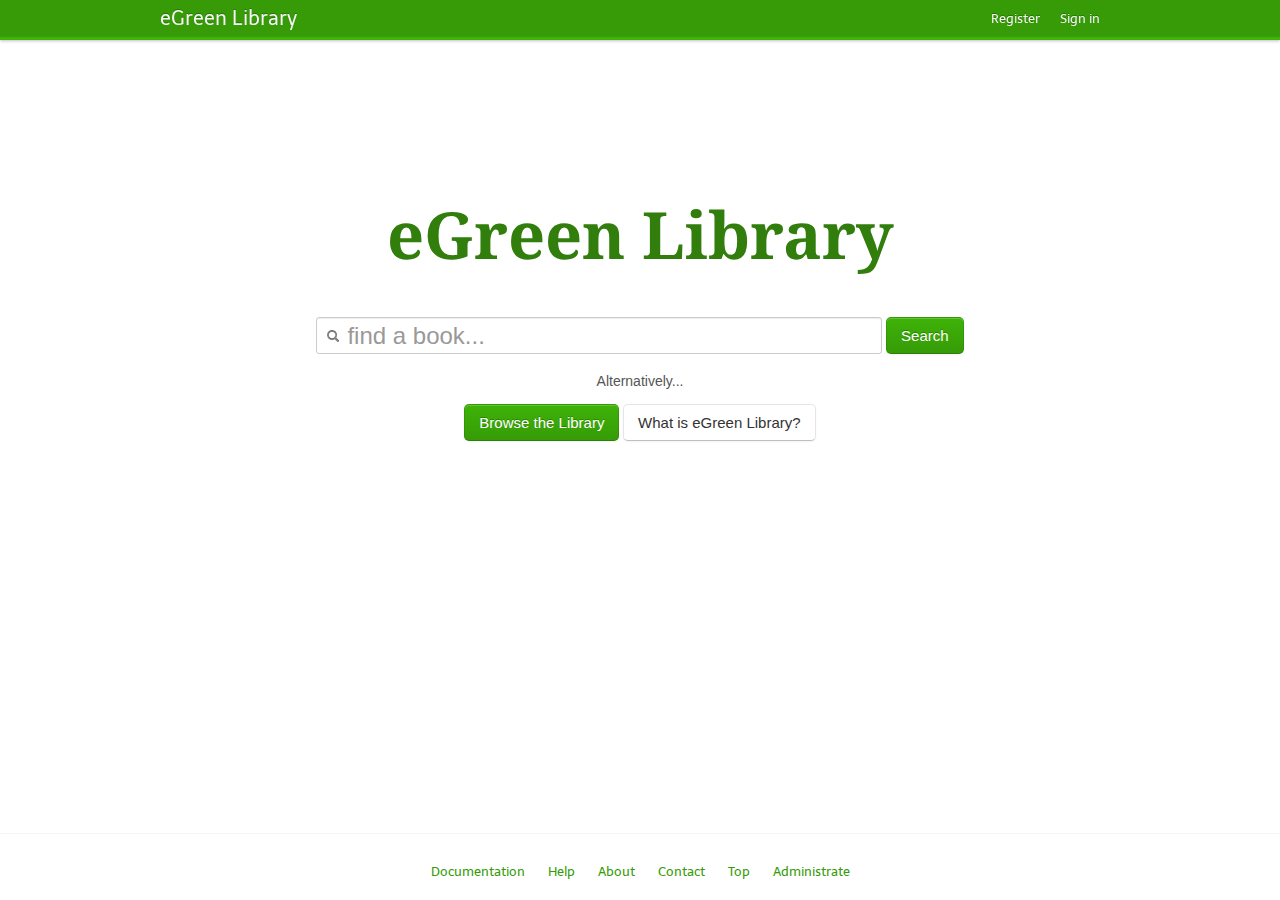
<file: index.html>
<!DOCTYPE html>
<html lang="en">
<head>
	<link href='http://fonts.googleapis.com/css?family=Droid+Serif' rel='stylesheet' type='text/css'>
	<meta charset="utf8">
	<title>eGreen Library - Home</title>
	<link rel="stylesheet" type="text/css" href="css/bootstrap.css">
	<link rel="stylesheet" type="text/css" href="css/style.css"></head>
<body>
	<div class="navbar navbar-fixed-top">
		<a href="#top"></a>
		<div class="navbar-inner">
			<div class="container">

				<ul class="nav">
					<li>
						<a class="brand" href="index.html">eGreen Library</a>
					</li>
				</ul>

				<ul class="nav pull-right">
					<li>
						<a href="register.html">Register</a>
					</li>
					<li>
						<a href="#">Sign in</a>
					</li>
				</ul>

			</div>
		</div>
	</div>

	<div class="container">

		<div class="row">
			<div id="search-title" class="span12">
				<h1 class="jumbotron">eGreen Library</h1>
			</div>
		</div>
		<div class="row">
			<div id="search-form" class="span12">
				<form action="search.html" class="form-horizontal">
					<fieldset>
						<div class="control-group">
							<input id="search-txt" type="search" class="input search-index span7" placeholder="find a book...">
							<a href="search.html" class="btn btn-large btn-primary">Search</a>
						</div>
						<p>Alternatively...</p>
						<div class="control-group">
							<a href="library.html" class="btn btn-large btn-primary">Browse the Library</a>
							<a href="#" class="btn btn-large" data-toggle="collapse" data-target="#info">What is eGreen Library?</a>

						</div>
					</fieldset>
				</form>
			</div>
		</div>
		<div class="row">
			<div id="info" class="span12 collapse">
				<p>eGreen library is a digital library that allows you to borrow eBooks for your favourite eReader. We offer multiple plans which will let you hire as many books as you need to keep yourself entertained. For more infomation about eGreen Library, please refer to <a href="#">our information page.</a> For information about eBooks and devices or programs which you can use to read them, please refer to our <a href="#">help page.</a></p>
			</div>
		</div>
		<footer class="navbar navbar-fixed-bottom pull-right">
			<hr class="footer-line">
			<ul class="unstyled footer-list">
				<li>
					<a href="documentation.html">Documentation</a>
				</li>
				<li>
					<a href="#">Help</a>
				</li>
				<li>
					<a href="#">About</a>
				</li>
				<li>
					<a href="mailto:ahug048@aucklanduni.ac.nz">Contact</a>
				</li>
				<li>
					<a href="#top">Top</a>
				</li>
				<li>
					<a href="#">Administrate</a>
				</li>
			</ul>
		</footer>
	</div>

	<!-- Javascript loading -->
	<script src="js/jquery.js"></script>
	<script src="js/bootstrap.js"></script>
	<script src="js/script.js"></script>

</body>
</html>
</file>
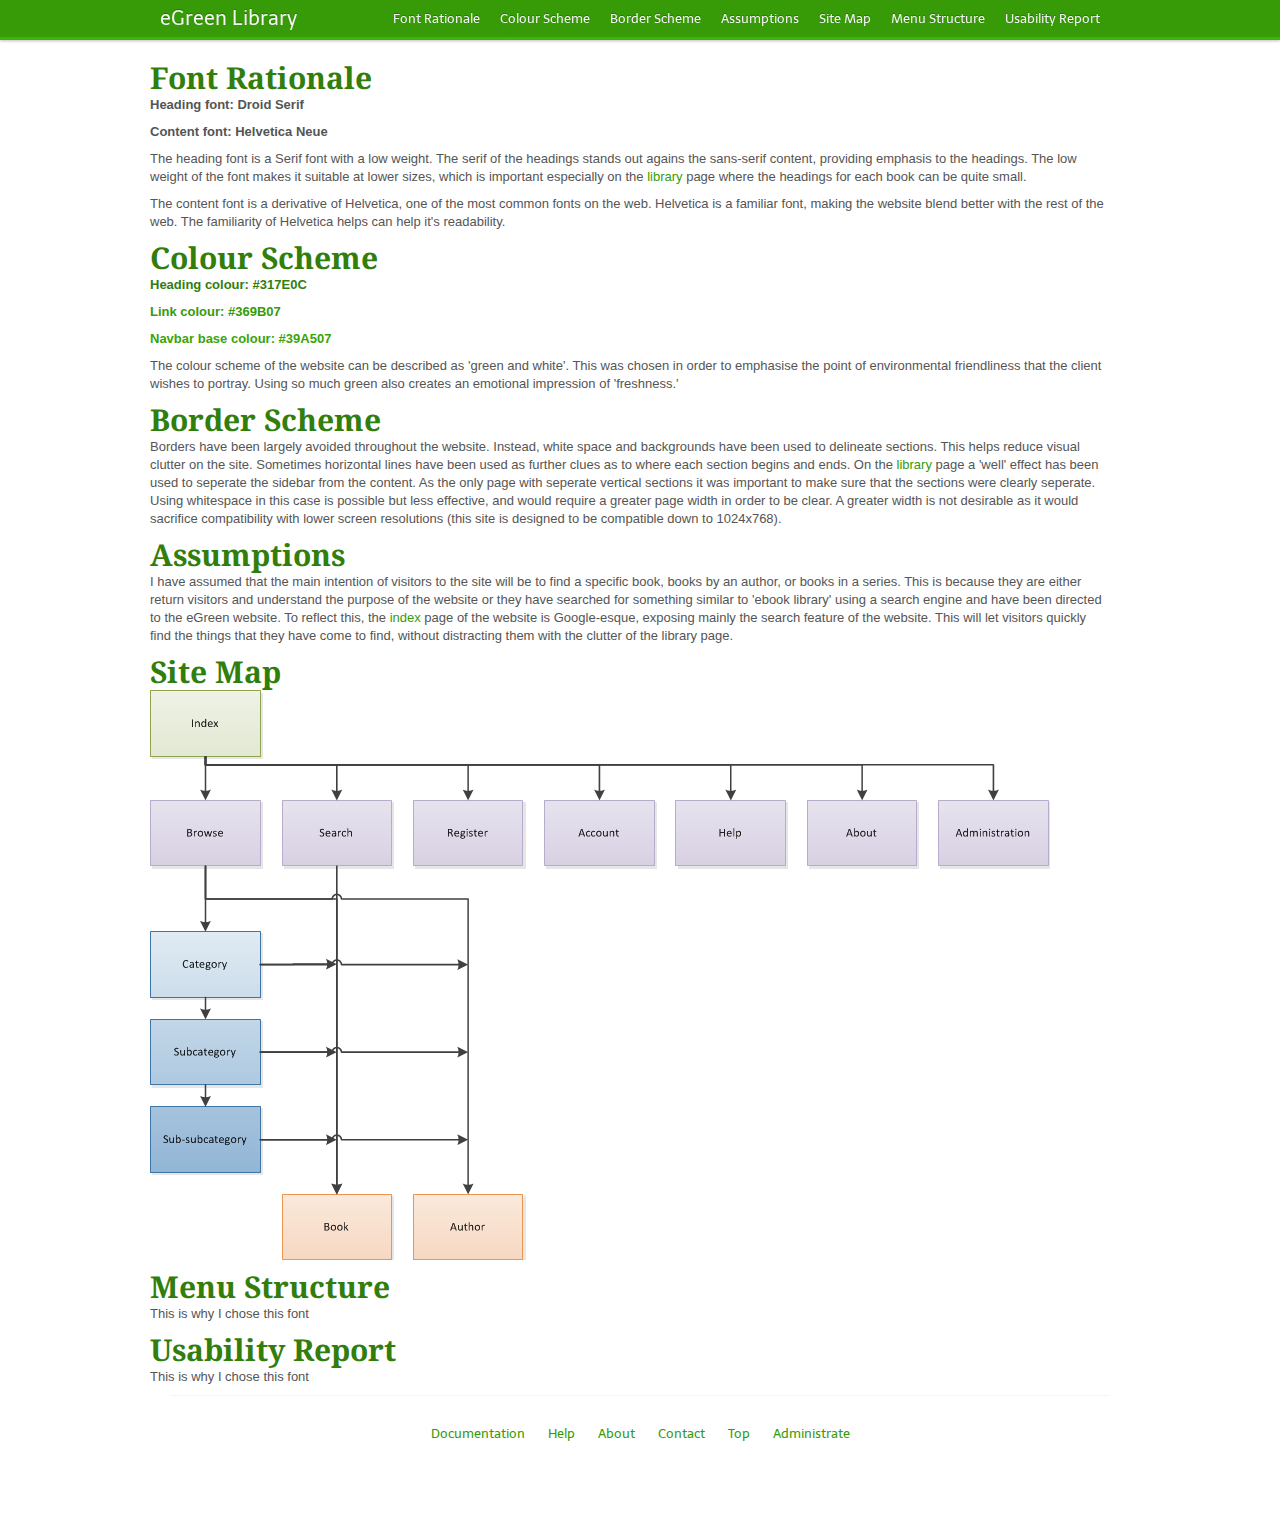
<file: documentation.html>
<!DOCTYPE html>
<html lang="en">
<head>
	<link href='http://fonts.googleapis.com/css?family=Droid+Serif' rel='stylesheet' type='text/css'>
	<meta charset="utf8">
	<title>eGreen Library - Home</title>
	<link rel="stylesheet" type="text/css" href="css/bootstrap.css">
	<link rel="stylesheet" type="text/css" href="css/style.css"></head>
<body>

	<div class="navbar navbar-fixed-top">
		<a href="#top"></a>
		<div class="navbar-inner">
			<div class="container">

				<ul class="nav">
					<li>
						<a class="brand" href="index.html">eGreen Library</a>
					</li>
				</ul>

				<ul class="nav pull-right">
					<li>
						<a href="#font-rationale">Font Rationale</a>
					</li>
					<li>
						<a href="#colour-scheme">Colour Scheme</a>
					</li>
					<li>
						<a href="#border-scheme">Border Scheme</a>
					</li>
					<li>
						<a href="#assumptions">Assumptions</a>
					</li>

					<li>
						<a href="#sitemap">Site Map</a>
					</li>
					<li>
						<a href="#menu-structure">Menu Structure</a>
					</li>
					<li>
						<a href="#usability-report">Usability Report</a>
					</li>

				</ul>

			</div>
		</div>
	</div>

	<div class="container">

		<div id="font-rationale" class="row">
			<div id="span12">
				<h1>Font Rationale</h1>
				<p><strong>Heading font: Droid Serif</strong></p>
				<p><strong>Content font: Helvetica Neue</strong></p>
				<p>
					The heading font is a Serif font with a low weight. The serif of the headings stands out agains the sans-serif content, providing emphasis to the headings. The low weight of the font makes it suitable at lower sizes, which is important especially on the <a href="library.html">library</a> page where the headings for each book can be quite small.
				</p>
				<p>
					The content font is a derivative of Helvetica, one of the most common fonts on the web. Helvetica is a familiar font, making the website blend better with the rest of the web. The familiarity of Helvetica helps can help it's readability.
				</p>
			</div>
		</div>
		<div id="colour-scheme" class="row">
			<div id="span12">
				<h1>Colour Scheme</h1>
				<p style="color:#317E0C"><strong>Heading colour: #317E0C</strong></p>
				<p style="color:#369B07"><strong>Link colour: #369B07</strong></p>
				<p style="color:#39A507"><strong>Navbar base colour: #39A507</strong></p>
				<p>The colour scheme of the website can be described as 'green and white'. This was chosen in order to emphasise the point of environmental friendliness that the client wishes to portray. Using so much green also creates an emotional impression of 'freshness.'</p>
			</div>
		</div>
		<div id="border-scheme" class="row">
			<div id="span12">
				<h1>Border Scheme</h1>
				<p>Borders have been largely avoided throughout the website. Instead, white space and backgrounds have been used to delineate sections. This helps reduce visual clutter on the site. Sometimes horizontal lines have been used as further clues as to where each section begins and ends.

				On the <a href="library.html">library</a> page a 'well' effect has been used to seperate the sidebar from the content. As the only page with seperate vertical sections it was important to make sure that the sections were clearly seperate. Using whitespace in this case is possible but less effective, and would require a greater page width in order to be clear. A greater width is not desirable as it would sacrifice compatibility with lower screen resolutions (this site is designed to be compatible down to 1024x768).</p>
			</div>
		</div>
		<div id="assumptions" class="row">
			<div id="span12">
				<h1>Assumptions</h1>
				<p>I have assumed that the main intention of visitors to the site will be to find a specific book, books by an author, or books in a series. This is because they are either return visitors and understand the purpose of the website or they have searched for something similar to 'ebook library' using a search engine and have been directed to the eGreen website. To reflect this, the <a href="index.html">index</a> page of the website is Google-esque, exposing mainly the search feature of the website. This will let visitors quickly find the things that they have come to find, without distracting them with the clutter of the library page.</p>
			</div>
		</div>
		<div id="sitemap" class="row">
			<div id="span12">
				<h1>Site Map</h1>
				<p><img src="img/sitemap.png" alt="Sitemap"></p>
			</div>
		</div>
		<div id="menu-structure" class="row">
			<div id="span12">
				<h1>Menu Structure</h1>
				<p>This is why I chose this font</p>
			</div>
		</div>
		<div id="usability-report" class="row">
			<div id="span12">
				<h1>Usability Report</h1>
				<p>This is why I chose this font</p>
			</div>
		</div>

		<footer class="navbar">
			<hr class="footer-line">
			<ul class="unstyled footer-list">
				<li>
					<a href="documentation.html">Documentation</a>
				</li>
				<li>
					<a href="#">Help</a>
				</li>
				<li>
					<a href="#">About</a>
				</li>
				<li>
					<a href="mailto:ahug048@aucklanduni.ac.nz">Contact</a>
				</li>
				<li>
					<a href="#top">Top</a>
				</li>
				<li>
					<a href="#">Administrate</a>
				</li>
			</ul>
		</footer>
	</div>
	<!-- Javascript loading -->
	<script src="js/jquery.js"></script>
	<script src="js/bootstrap.js"></script>
	<script src="js/script.js"></script>

</body>
</file>
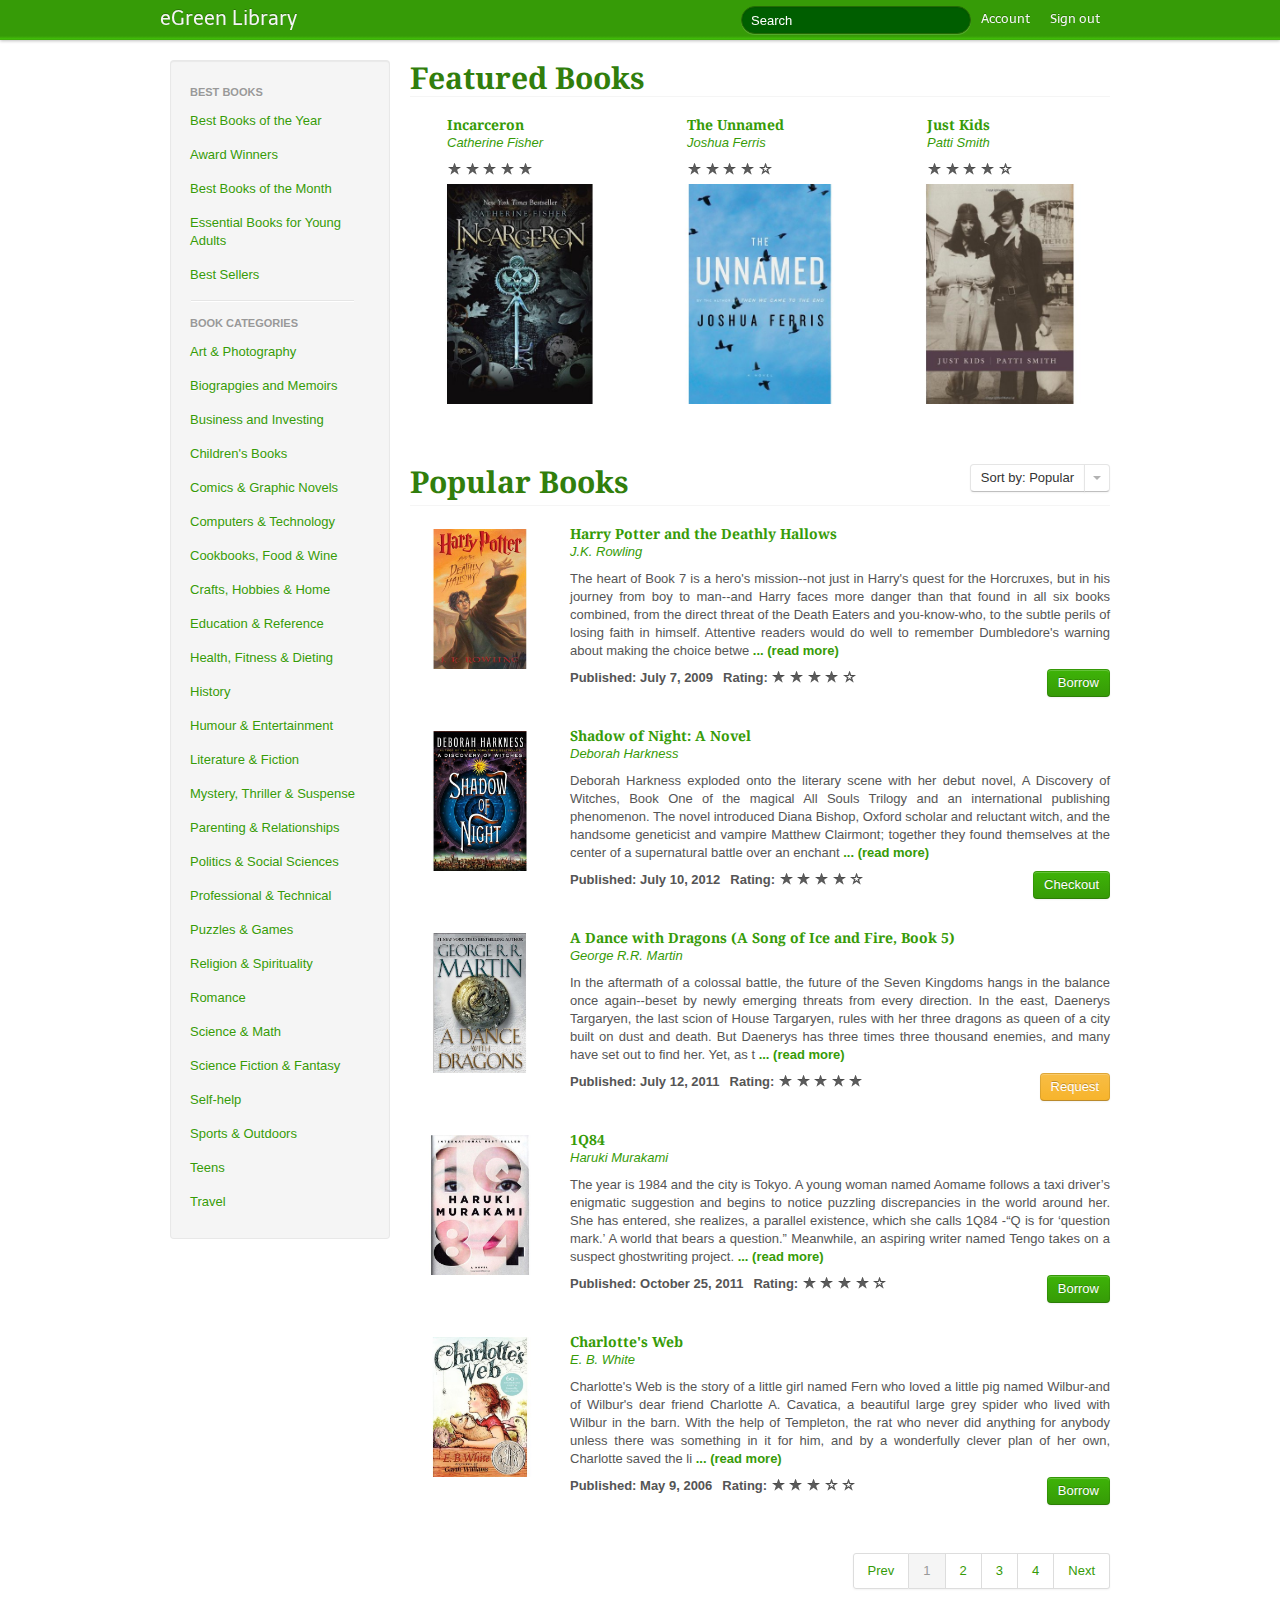
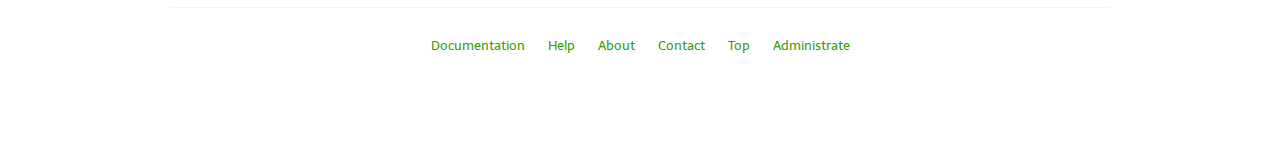
<file: library.html>
<!DOCTYPE html>
<html lang="en">
<head>
	<link href='http://fonts.googleapis.com/css?family=Droid+Serif' rel='stylesheet' type='text/css'>
	<meta charset="utf8">
	<title>eGreen Library - Home</title>
	<link rel="stylesheet" type="text/css" href="css/bootstrap.css">
	<link rel="stylesheet" type="text/css" href="css/style.css"></head>
<body>
	<div class="navbar navbar-fixed-top">
		<a href="#top"></a>
		<div class="navbar-inner">
			<div class="container">

				<ul class="nav">
					<li>
						<a class="brand" href="index.html">eGreen Library</a>
					</li>
				</ul>

				<ul class="nav pull-right">
					<li>
						<form class="navbar-search pull-right" action="search.html">
							<input type="text" class="search-query span3" placeholder="Search"></form>
					</li>

					<li>
						<a href="#">Account</a>
					</li>
					<li>
						<a href="index.html">Sign out</a>
					</li>
				</ul>

			</div>
		</div>
	</div>

	<div class="container">

		<div class="row">
			<div class="sidebar span3 well">
				<div class="genres">
					<ul class="nav nav-list genre-list">
						<li class="nav-header">Best Books</li>
						<li>
							<a href="#">Best Books of the Year</a>
						</li>
						<li>
							<a href="#">Award Winners</a>
						</li>
						<li>
							<a href="#">Best Books of the Month</a>
						</li>
						<li>
							<a href="#">Essential Books for Young Adults</a>
						</li>
						<li>
							<a href="#">Best Sellers</a>
						</li>
						<li class="divider"></li>
						<li class="nav-header">Book Categories</li>
						<li>
							<a href="#">Art & Photography</a>
						</li>
						<li>
							<a href="#">Biograpgies and Memoirs</a>
						</li>
						<li>
							<a href="#">Business and Investing</a>
						</li>
						<li>
							<a href="#">Children's Books</a>
						</li>
						<li>
							<a href="#">Comics & Graphic Novels</a>
						</li>
						<li>
							<a href="#">Computers & Technology</a>
						</li>
						<li>
							<a href="#">Cookbooks, Food & Wine</a>
						</li>
						<li>
							<a href="#">Crafts, Hobbies & Home</a>
						</li>
						<li>
							<a href="#">Education & Reference</a>
						</li>
						<li>
							<a href="#">Health, Fitness & Dieting</a>
						</li>
						<li>
							<a href="#">History</a>
						</li>
						<li>
							<a href="#">Humour & Entertainment</a>
						</li>
						<li>
							<a href="#">Literature & Fiction</a>
						</li>
						<li>
							<a href="#">Mystery, Thriller & Suspense</a>
						</li>
						<li>
							<a href="#">Parenting & Relationships</a>
						</li>
						<li>
							<a href="#">Politics & Social Sciences</a>
						</li>
						<li>
							<a href="#">Professional & Technical</a>
						</li>
						<li>
							<a href="#">Puzzles & Games</a>
						</li>
						<li>
							<a href="#">Religion & Spirituality</a>
						</li>
						<li>
							<a href="#">Romance</a>
						</li>
						<li>
							<a href="#">Science & Math</a>
						</li>
						<li>
							<a href="#">Science Fiction & Fantasy</a>
						</li>
						<li>
							<a href="#">Self-help</a>
						</li>
						<li>
							<a href="#">Sports & Outdoors</a>
						</li>
						<li>
							<a href="#">Teens</a>
						</li>
						<li>
							<a href="#">Travel</a>
						</li>
					</ul>
				</div>
			</div>
			<div class="library span9">
				<div class="row">
					<span class="span6">
						<h1>Featured Books</h1>
					</span>
				</div>
				<hr class="section-divider">
				<div class="book row">
					<div class="span3">
						<h4 class="featured-book-title"><a href="#">Incarceron</a></h4>
						<p class="featured-book-author"> <em><a href="#">Catherine Fisher</a></em> 
						</p>
						<div class="featured-book-rating">
							<i class="icon-star"></i>
							<i class="icon-star"></i>
							<i class="icon-star"></i>
							<i class="icon-star"></i>
							<i class="icon-star"></i>
						</div>

						<a href="#">
							<img src="img/inc.jpg" alt="Book title"></a>

					</div>
					<div class="span3">
						<h4 class="featured-book-title"><a href="#">The Unnamed</a></h4>
						<p class="featured-book-author"> <em><a href="#">Joshua Ferris</a></em> 
						</p>
						<div class="featured-book-rating">
							<i class="icon-star"></i>
							<i class="icon-star"></i>
							<i class="icon-star"></i>
							<i class="icon-star"></i>
							<i class="icon-star-empty"></i>
						</div>

						<a href="#">
							<img src="img/tu.jpg" alt="Book title"></a>
					</div>

					<div class="span3">
						<h4 class="featured-book-title"><a href="#">Just Kids</a></h4>
						<p class="featured-book-author">
							<em>
								<a href="#">Patti Smith</a>
							</em>
						</p>
						<div class="featured-book-rating">
							<i class="icon-star"></i>
							<i class="icon-star"></i>
							<i class="icon-star"></i>
							<i class="icon-star"></i>
							<i class="icon-star-empty"></i>
						</div>

						<a href="#">
							<img src="img/jk.jpg" alt="Book title"></a>
					</div>

				</div>

				<div class="row section-heading">
					<span class="span6">
						<h1>Popular Books</h1>
					</span>
					<span class="sort-dropdown span3 pull-right">
						<div class="btn-group sort-by pull-right">
							<button class="btn">Sort by: Popular</button>
							<button class="btn dropdown-toggle" data-toggle="dropdown">
								<span class="caret"></span>
							</button>
							<ul class="dropdown-menu">
								<li>
									<a href="#">Newest</a>
								</li>
								<li>
									<a href="#">Highest rated</a>
								</li>
								<li>
									<a href="#">Most borrowed</a>
								</li>

							</ul>
						</div>
					</span>
				</div>
				<hr class="section-divider">

				<div class="book row">
					<div class="cover-image span2">
						<a href="#">
							<img src="img/hp7.jpg" alt="Book title"></a>
					</div>
					<div class="book-info span7">
						<h4 class="book-title">
							<a href="#">Harry Potter and the Deathly Hallows</a>
						</h4>
						<p class="book-author">
							<em>
								<a href="#">J.K. Rowling</a>
							</em>
						</p>
						<p class="book-description">
							The heart of Book 7 is a hero's mission--not just in Harry's quest for the Horcruxes, but in his journey from boy to man--and Harry faces more danger than that found in all six books combined, from the direct threat of the Death Eaters and you-know-who, to the subtle perils of losing faith in himself. Attentive readers would do well to remember Dumbledore's warning about making the choice betwe
							<a href="#"> <strong>... (read more)</strong>
							</a>
						</p>
						<span class="published-date pull-left"> <strong>Published: July 7, 2009</strong>
						</span>
						<span class="rating pull-left">
							<strong>Rating:</strong>
							<i class="icon-star"></i>
							<i class="icon-star"></i>
							<i class="icon-star"></i>
							<i class="icon-star"></i>
							<i class="icon-star-empty"></i>
						</span>
						<span class="checkout-button pull-right">
							<button class="btn btn-primary">Borrow</button>
						</span>
					</div>
				</div>
				<div class="book row">
					<div class="cover-image span2">
						<a href="#">
							<img src="img/son.jpg" alt="Book title"></a>
					</div>
					<div class="book-info span7">
						<h4 class="book-title">
							<a href="#">Shadow of Night: A Novel</a>
						</h4>
						<p class="book-author">
							<em>
								<a href="#">Deborah Harkness</a>
							</em>
						</p>
						<p class="book-description">
							Deborah Harkness exploded onto the literary scene with her debut novel, A Discovery of Witches, Book One of the magical All Souls Trilogy and an international publishing phenomenon. The novel introduced Diana Bishop, Oxford scholar and reluctant witch, and the handsome geneticist and vampire Matthew Clairmont; together they found themselves at the center of a supernatural battle over an enchant
							<a href="#">
								<strong>... (read more)</strong>
							</a>
						</p>
						<span class="published-date pull-left">
							<strong>Published: July 10, 2012</strong>
						</span>
						<span class="rating pull-left">
							<strong>Rating:</strong>
							<i class="icon-star"></i>
							<i class="icon-star"></i>
							<i class="icon-star"></i>
							<i class="icon-star"></i>
							<i class="icon-star-empty"></i>
						</span>
						<span class="checkout-button pull-right">
							<button class="btn btn-primary">Checkout</button>
						</span>
					</div>
				</div>

				<div class="book row">
					<div class="cover-image span2">
						<a href="#">
							<img src="img/dwd.jpg" alt="Book title"></a>
					</div>
					<div class="book-info span7">
						<h4 class="book-title">
							<a href="#">A Dance with Dragons (A Song of Ice and Fire, Book 5)</a>
						</h4>
						<p class="book-author">
							<em>
								<a href="#">George R.R. Martin</a>
							</em>
						</p>
						<p class="book-description">
							In the aftermath of a colossal battle, the future of the Seven Kingdoms hangs in the balance once again--beset by newly emerging threats from every direction. In the east, Daenerys Targaryen, the last scion of House Targaryen, rules with her three dragons as queen of a city built on dust and death. But Daenerys has three times three thousand enemies, and many have set out to find her. Yet, as t
							<a href="#">
								<strong>... (read more)</strong>
							</a>
						</p>
						<span class="published-date pull-left">
							<strong>Published: July 12, 2011</strong>
						</span>
						<span class="rating pull-left">
							<strong>Rating:</strong>
							<i class="icon-star"></i>
							<i class="icon-star"></i>
							<i class="icon-star"></i>
							<i class="icon-star"></i>
							<i class="icon-star"></i>
						</span>
						<span class="checkout-button pull-right">
							<button class="btn btn-inverse">Request</button>
						</span>
					</div>
				</div>
				<div class="book row">
					<div class="cover-image span2">
						<a href="#">
							<img src="img/1q84.jpg" alt="Book title"></a>
					</div>
					<div class="book-info span7">
						<h4 class="book-title">
							<a href="#">1Q84</a>
						</h4>
						<p class="book-author">
							<em>
								<a href="#">Haruki Murakami</a>
							</em>
						</p>
						<p class="book-description">
							The year is 1984 and the city is Tokyo. A young woman named Aomame follows a taxi driver’s enigmatic suggestion and begins to notice puzzling discrepancies in the world around her. She has entered, she realizes, a parallel existence, which she calls 1Q84 -“Q is for ‘question mark.’ A world that bears a question.” Meanwhile, an aspiring writer named Tengo takes on a suspect ghostwriting project.
							<a href="#">
								<strong>... (read more)</strong>
							</a>
							<br/>
						</p>
						<span class="published-date pull-left">
							<strong>Published: October 25, 2011</strong>
						</span>
						<span class="rating pull-left">
							<strong>Rating:</strong>
							<i class="icon-star"></i>
							<i class="icon-star"></i>
							<i class="icon-star"></i>
							<i class="icon-star"></i>
							<i class="icon-star-empty"></i>
						</span>
						<span class="checkout-button pull-right">
							<button class="btn btn-primary">Borrow</button>
						</span>
					</div>
				</div>
				<div class="book row">
					<div class="cover-image span2">
						<a href="#">
							<img src="img/cweb.jpg" alt="Book title"></a>
					</div>
					<div class="book-info span7">
						<h4 class="book-title">
							<a href="#">Charlotte's Web</a>
						</h4>
						<p class="book-author">
							<em>
								<a href="#">E. B. White</a>
							</em>
						</p>
						<p class="book-description">
							Charlotte's Web is the story of a little girl named Fern who loved a little pig named Wilbur-and of Wilbur's dear friend Charlotte A. Cavatica, a beautiful large grey spider who lived with Wilbur in the barn.

							With the help of Templeton, the rat who never did anything for anybody unless there was something in it for him, and by a wonderfully clever plan of her own, Charlotte saved the li
							<a href="#">
								<strong>... (read more)</strong>
							</a>
						</p>
						<span class="published-date pull-left">
							<strong>Published: May 9, 2006</strong>
						</span>
						<span class="rating pull-left">
							<strong>Rating:</strong>
							<i class="icon-star"></i>
							<i class="icon-star"></i>
							<i class="icon-star"></i>
							<i class="icon-star-empty"></i>
							<i class="icon-star-empty"></i>
						</span>
						<span class="checkout-button pull-right">
							<button class="btn btn-primary">Borrow</button>
						</span>
					</div>
				</div>
				<div class="row pagination pagination-right">
					<ul>
						<li>
							<a href="#">Prev</a>
						</li>
						<li class="active">
							<a href="#">1</a>
						</li>
						<li>
							<a href="#">2</a>
						</li>
						<li>
							<a href="#">3</a>
						</li>
						<li>
							<a href="#">4</a>
						</li>
						<li>
							<a href="#">Next</a>
						</li>
					</ul>
				</div>
			</div>
		</div>

		<footer class="navbar">
			<hr class="footer-line">
			<ul class="unstyled footer-list">
				<li>
					<a href="documentation.html">Documentation</a>
				</li>
				<li>
					<a href="#">Help</a>
				</li>
				<li>
					<a href="#">About</a>
				</li>
				<li>
					<a href="mailto:ahug048@aucklanduni.ac.nz">Contact</a>
				</li>
				<li>
					<a href="#top">Top</a>
				</li>
				<li>
					<a href="#">Administrate</a>
				</li>
			</ul>
		</footer>
	</div>

	<!-- Javascript loading -->
	<script src="js/jquery.js"></script>
	<script src="js/bootstrap.js"></script>
</body>
</html>
</file>
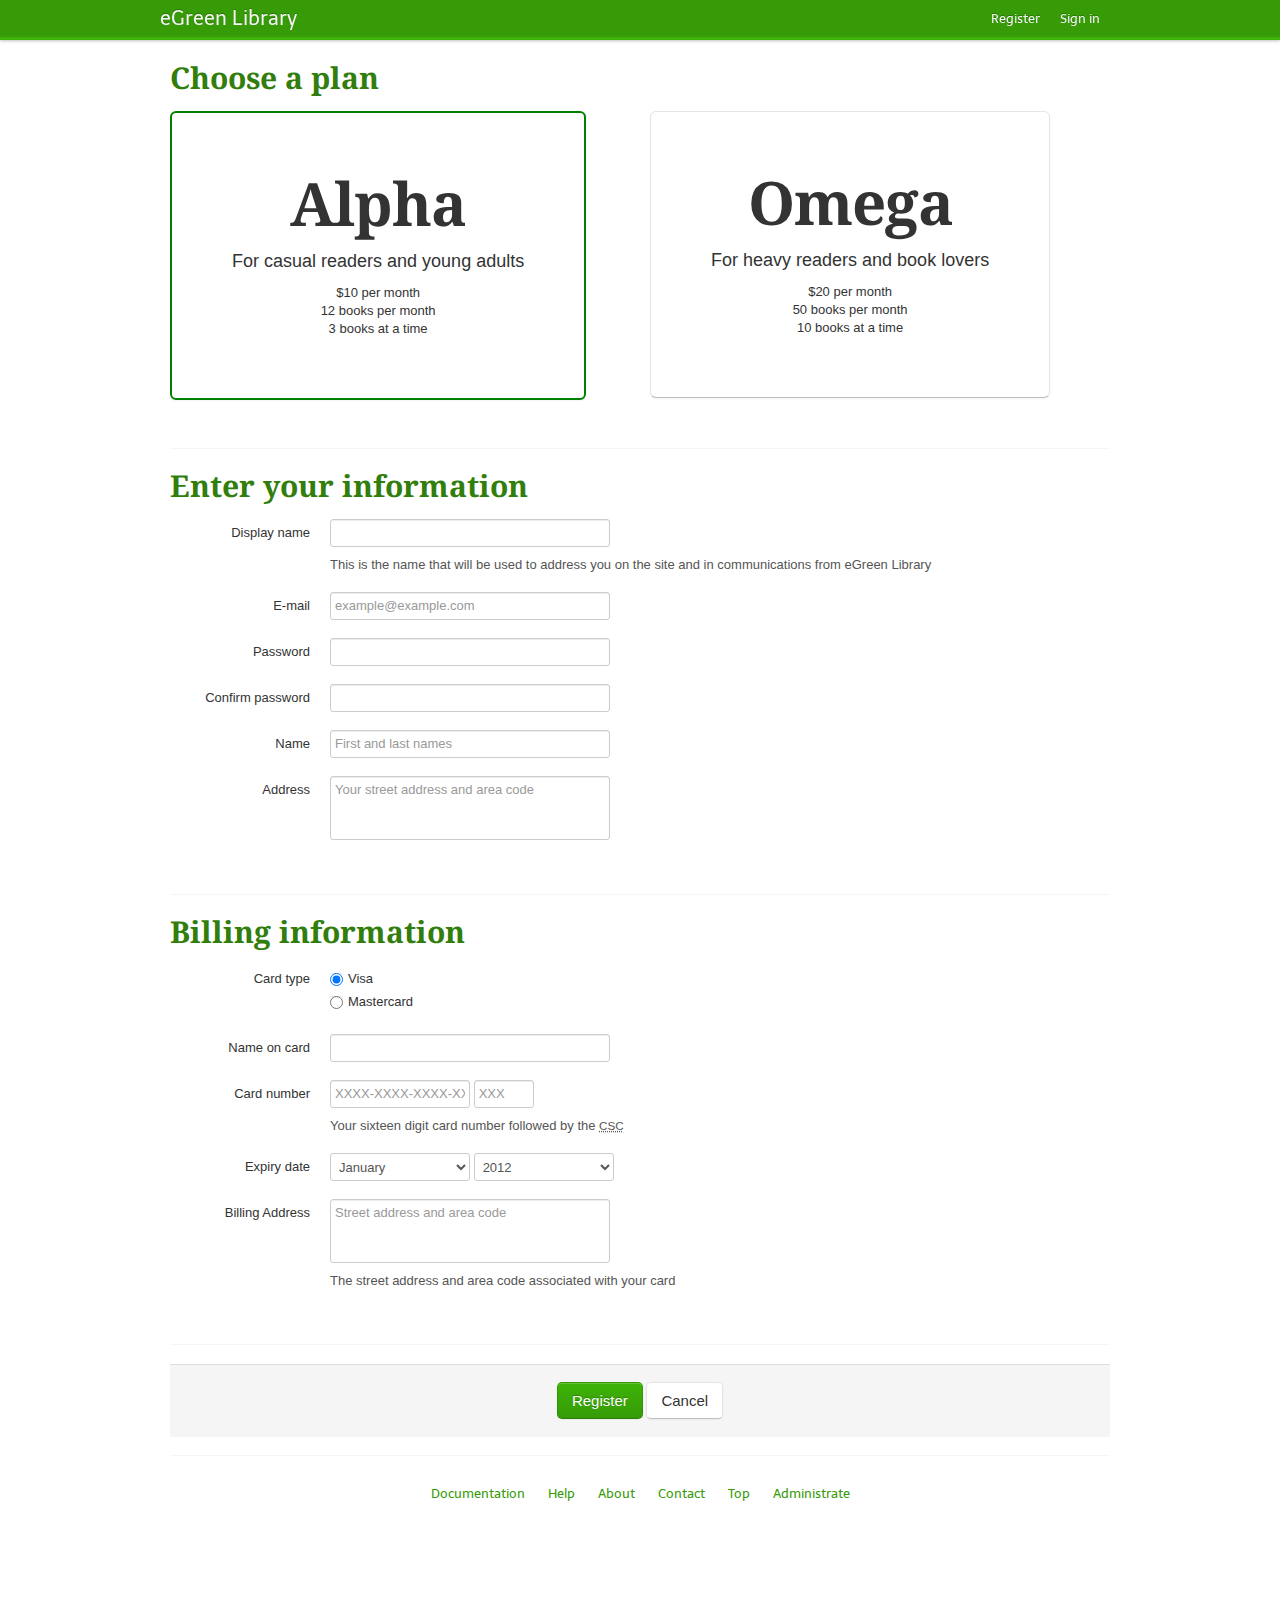
<file: register.html>
<!DOCTYPE html>
<html lang="en">
<head>
	<link href='http://fonts.googleapis.com/css?family=Droid+Serif' rel='stylesheet' type='text/css'>
	<meta charset="utf8">
	<title>eGreen Library - Home</title>
	<link rel="stylesheet" type="text/css" href="css/bootstrap.css">
	<link rel="stylesheet" type="text/css" href="css/style.css"></head>
<body>
	<div class="navbar navbar-fixed-top">
		<a href="#top"></a>
		<div class="navbar-inner">
			<div class="container">

				<ul class="nav">
					<li>
						<a class="brand" href="index.html">eGreen Library</a>
					</li>
				</ul>

				<ul class="nav pull-right">
					<li>
						<a href="register.html">Register</a>
					</li>
					<li>
						<a href="#">Sign in</a>
					</li>
				</ul>

			</div>
		</div>
	</div>

	<div class="container">

		<div id="plans-header" class="row">
			<div class="span12">
				<h1>Choose a plan</h1>
			</div>
		</div>

		<div id="plans" class="row registration-section">

			<div id="plan-one" class="plan span6 pull-left plan-clicked">
				<div class="hero-unit btn">
					<h1>Alpha</h1>
					<p>For casual readers and young adults</p>
					<ul class="plan-list">
						<li>$10 per month</li>
						<li>12 books per month</li>
						<li>3 books at a time</li>
					</ul>
				</div>
			</div>

			<div id="plan-two" class="plan span6 pull-right">
				<div class="hero-unit btn">
					<h1>Omega</h1>
					<p>For heavy readers and book lovers</p>
					<ul class="plan-list">
						<li >$20 per month</li>
						<li>50 books per month</li>
						<li>10 books at a time</li>
					</ul>
				</div>
			</div>

		</div>

		<hr>

		<div id="cust-info-header" class="row">
			<div class="span12">
				<h1>Enter your information</h1>
			</div>
		</div>

		<div id="cust-info" class="row registration-section">

			<div class="span12">
				<form class="form-horizontal">
					<fieldset>

						<div class="control-group">
							<label class="control-label" for="display-name">Display name</label>
							<div class="controls">
								<input type="text" class="input-xlarge" id="display-name">
								<p class="help-block">
									This is the name that will be used to address you on the site and in communications from eGreen Library
								</p>
							</div>
						</div>

						<div class="control-group">
							<label class="control-label" for="email">E-mail</label>
							<div class="controls">
								<input type="email" class="input-xlarge" id="email" placeholder="example@example.com"></div>
						</div>

						<div class="control-group">
							<label class="control-label" for="password">Password</label>
							<div class="controls">
								<input type="password" class="input-xlarge" id="password"></div>
						</div>

						<div class="control-group">
							<label class="control-label" for="confirm-password">Confirm password</label>
							<div class="controls">
								<input type="password" class="input-xlarge" id="confirm-password"></div>
						</div>

						<div class="control-group">
							<label class="control-label" for="name">Name</label>
							<div class="controls">
								<input type="text" class="input-xlarge" id="name" placeholder="First and last names"></div>
						</div>

						<div class="control-group">
							<label class="control-label" for="address">Address</label>
							<div class="controls">
								<textarea class="input-xlarge" id="address" rows="3" placeholder="Your street address and area code"></textarea>
							</div>
						</div>

					</fieldset>
				</form>
			</div>

		</div>

		<hr>

		<div id="billing-header" class="row">
			<div class="span12">
				<h1>Billing information</h1>
			</div>
		</div>

		<div id="billing" class="row registration-section">

			<form class="form-horizontal">
				<fieldset>
					<div class="span12">

						<div class="control-group">
							<label class="control-label">Card type</label>
							<div class="controls">
								<label class="radio">
									<input type="radio" name="card-type" id="visa-option" value="visa" checked="">Visa</label>
								<label class="radio">
									<input type="radio" name="card-type" id="mastercard-option" value="mastercard">Mastercard</label>
							</div>
						</div>

						<div class="control-group">
							<label class="control-label" for="card-name">Name on card</label>
							<div class="controls">
								<input type="text" class="input-xlarge" id="card-name"></div>
						</div>

						<div class="control-group">
							<label class="control-label" for="card-number">Card number</label>
							<div class="controls">
								<input type="text" class="input span2" id="card-number" placeholder="XXXX-XXXX-XXXX-XXXX">
								<input type="text" class="input-small span1" id="card-security-number" placeholder="XXX">
								<p class="help-block">
									Your sixteen digit card number followed by the <abbr title="These three numbers are found on the back of your card" class="initialism">CSC</abbr>
								</p>

							</div>
						</div>

						<div class="control-group">
							<label class="control-label" for="card-expiry">Expiry date</label>
							<div class="controls">
								<select id="card-expiry-month" class="span2">
									<option>January</option>
									<option>February</option>
									<option>March</option>
									<option>April</option>
									<option>May</option>
									<option>June</option>
									<option>July</option>
									<option>August</option>
									<option>September</option>
									<option>October</option>
									<option>November</option>
									<option>December</option>
								</select>
								<select id="card-expiry-year" class="span2">
									<option>2012</option>
									<option>2013</option>
									<option>2014</option>
									<option>2015</option>
									<option>2016</option>
								</select>

							</div>
						</div>
						<div class="control-group">
							<label class="control-label" for="billing-address">Billing Address</label>
							<div class="controls">
								<textarea class="input-xlarge" id="billing-address" rows="3" placeholder="Street address and area code"></textarea>
								<p class="help-block">The street address and area code associated with your card</p>

							</div>
						</div>
					</div>
				</fieldset>
			</form>
		</div>

		<hr>

		<div class="modal fade" id="tandcmodal">
			<div class="modal-header">
				<button class="close" data-dismiss="modal">×</button>
				<h3>Terms and Conditions</h3>
			</div>
			<div class="modal-body">
				<p>
					Lorem ipsum dolor sit amet, consectetur adipisicing elit, sed do eiusmod tempor incididunt ut labore et dolore magna aliqua. Ut enim ad minim veniam, quis nostrud exercitation ullamco laboris nisi ut aliquip ex ea commodo consequat. Duis aute irure dolor in reprehenderit in voluptate velit esse cillum dolore eu fugiat nulla pariatur. Excepteur sint occaecat cupidatat non proident, sunt in culpa qui officia deserunt mollit anim id est laborum.
				</p>
				<p>
					<strong>You must accept these terms and conditions in order to register for eGreen Library. If you click accept, your credit card will be charged for the amount of your chosen plan.</strong>
				</p>
			</div>
			<div class="modal-footer">
				<a href="#" class="btn" data-dismiss="modal">Cancel</a>
				<button action="library.html" class="btn btn-primary" data-dismiss="modal" id="accept-tandc">Accept</button>
			</div>
		</div>

		<div class="form-actions registration-submit">
			<a href="#" class="btn btn-large btn-primary" id="register" data-target="#tandcmodal" data-toggle="modal">Register</a>
			<a href="index.html" class="btn btn-large" >Cancel</a>
		</div>

		<footer class="navbar">
			<hr class="footer-line">
			<ul class="unstyled footer-list">
				<li>
					<a href="documentation.html">Documentation</a>
				</li>
				<li>
					<a href="#">Help</a>
				</li>
				<li>
					<a href="#">About</a>
				</li>
				<li>
					<a href="mailto:ahug048@aucklanduni.ac.nz">Contact</a>
				</li>
				<li>
					<a href="#top">Top</a>
				</li>
				<li>
					<a href="#">Administrate</a>
				</li>
			</ul>
		</footer>
	</div>

	<!-- Javascript loading -->
	<script src="js/jquery.js"></script>
	<script src="js/bootstrap.js"></script>
	<script src="js/script.js"></script>
</body>
</html>
</file>
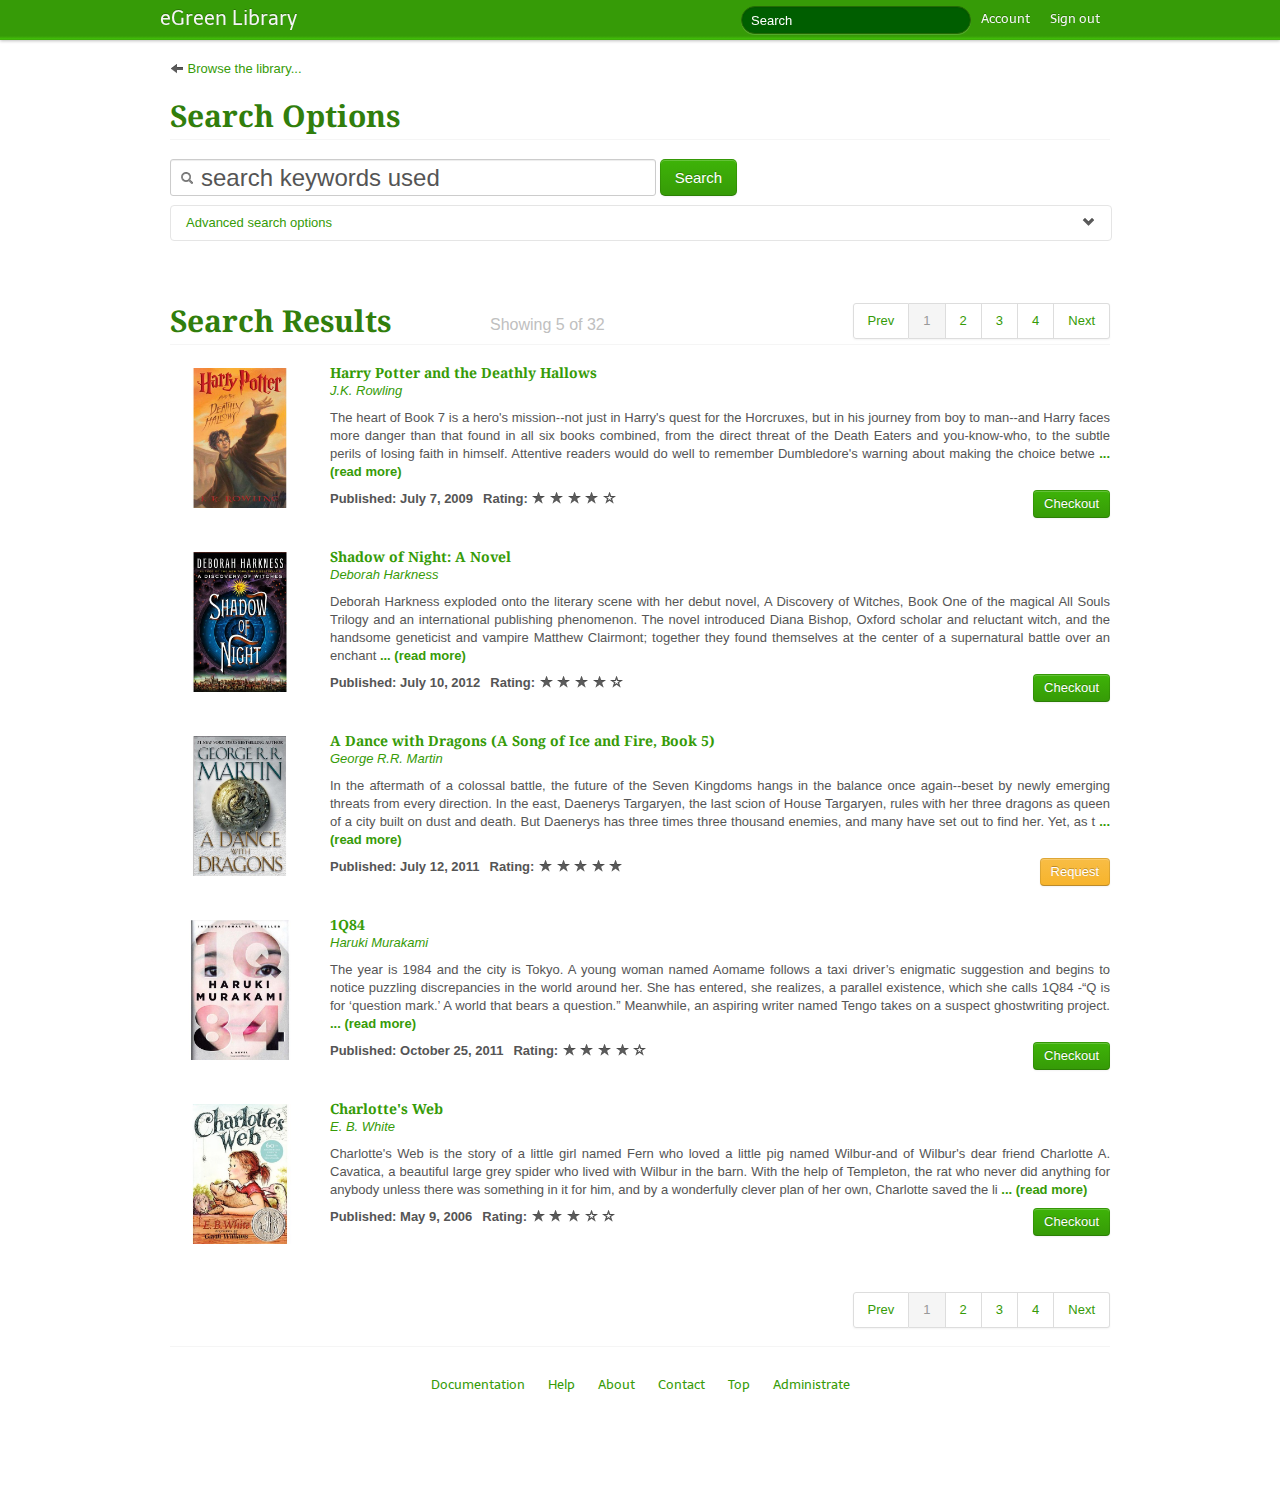
<file: search.html>
<!DOCTYPE html>
<html lang="en">
<head>
	<link href='http://fonts.googleapis.com/css?family=Droid+Serif' rel='stylesheet' type='text/css'>
	<meta charset="utf8">
	<title>eGreen Library - Home</title>
	<link rel="stylesheet" type="text/css" href="css/bootstrap.css">
	<link rel="stylesheet" type="text/css" href="css/style.css"></head>
<body>
	<div class="navbar navbar-fixed-top">
		<a href="#top"></a>
		<div class="navbar-inner">
			<div class="container">

				<ul class="nav">
					<li>
						<a class="brand" href="index.html">eGreen Library</a>
					</li>
				</ul>

				<ul class="nav pull-right">
					<li>
						<form class="navbar-search pull-right" action="">
							<input type="text" class="search-query span3" placeholder="Search"></form>
					</li>
					<li>
						<a href="#">Account</a>
					</li>
					<li>
						<a href="index.html">Sign out</a>
					</li>
				</ul>

			</div>
		</div>
	</div>

	<div class="container">

		<div class="row">
			<div class="return-link span12">
				<a href="library.html"> <i class="icon-arrow-left"></i>
					Browse the library...
				</a>
			</div>
		</div>
		<div class="row section-heading search-options-heading">
			<div class="span12">
				<h1>Search Options</h1>
			</div>
		</div>
		<hr class="section-divider">
		<div class="row">

			<div class="control-group form-horizontal span12">
				<input id="search-txt" type="search" class="input search-keywords span6" placeholder="search keywords..." value="search keywords used">
				<a href="search.html" class="btn btn-large btn-primary">Search</a>
			</div>
		</div>

		<div class="row">
			<div class="accordion-group span12">
				<div class="advanced-search accordion-heading">
					<a class="accordion-toggle" data-toggle="collapse" href="#advanced-search">
						Advanced search options <i id="advanced-search-icon" class="icon-chevron-down pull-right"></i>
					</a>

				</div>
				<div id="advanced-search" class="accordion-body collapse">
					<div class="accordion-inner">
						<form class="form-horizontal" action="search.html">
							<fieldset>
								<div class="control-group">
									<label class="control-label" for="input01">Author</label>
									<div class="controls">
										<input type="text" class="input-xlarge" id="input01" placeholder="Doe, Jane">
										<p class="help-block">
											Enter the author's name in any way you like. The order of the names will not matter.
										</p>
									</div>
								</div>
								<div class="control-group">
									<label class="control-label" for="input01">Title</label>
									<div class="controls">
										<input type="text" class="input-xlarge" id="input01" placeholder="Title, The"></div>
								</div>
								<div class="control-group">
									<label class="control-label" for="input01">Publisher</label>
									<div class="controls">
										<input type="text" class="input-xlarge" id="input01" placeholder="Penguin">
									</div>
								</div>

								<div class="control-group">
									<label class="control-label" for="optionsCheckbox">Availability</label>
									<div class="controls">
										<label class="checkbox">
											<input type="checkbox" id="optionsCheckbox" value="option1">
											Show books that are on request (not available to check out immediately).
										</label>
									</div>
								</div>
								<div class="control-group">
									<label class="control-label" for="textarea">Genres</label>
									<div class="controls">
										<textarea class="input-xlarge" id="textarea" rows="3" placeholder="genre1, genre2, genre3"></textarea>
									</div>
								</div>
								<div class="control-group">
									<label class="control-label" for="select01">Sort by</label>
									<div class="controls">
										<select id="select01">
											<option>Title</option>
											<option>Author</option>
											<option>Rating</option>
											<option>Publishing Date</option>
											<option>Publisher</option>
										</select>
									</div>
								</div>
								<div class="form-actions">
									<button type="submit" class="btn btn-primary">Search</button>
									<button class="btn">Cancel</button>
								</div>
							</fieldset>
						</form>
					</div>
				</div>
			</div>
		</div>
		<div class="row section-heading search-results-heading">
			<div class="span4">
				<h1>Search Results</h1>
			</div>
			<div class="span2 showing-x">Showing 5 of 32</div>
			<div class="span6">
				<div class="pagination pagination-right top-pagination">
					<ul>
						<li>
							<a href="#">Prev</a>
						</li>
						<li class="active">
							<a href="#">1</a>
						</li>
						<li>
							<a href="#">2</a>
						</li>
						<li>
							<a href="#">3</a>
						</li>
						<li>
							<a href="#">4</a>
						</li>
						<li>
							<a href="#">Next</a>
						</li>
					</ul>
				</div>
			</div>
		</div>
		<hr class="section-divider">
		<div class="book row">
			<div class="cover-image span2">
				<a href="#">
					<img src="img/hp7.jpg" alt="Book title"></a>
			</div>
			<div class="book-info span10">
				<h4 class="book-title">
					<a href="#">Harry Potter and the Deathly Hallows</a>
				</h4>
				<p class="book-author"> <em><a href="#">J.K. Rowling</a></em> 
				</p>
				<p class="book-description">
					The heart of Book 7 is a hero's mission--not just in Harry's quest for the Horcruxes, but in his journey from boy to man--and Harry faces more danger than that found in all six books combined, from the direct threat of the Death Eaters and you-know-who, to the subtle perils of losing faith in himself. Attentive readers would do well to remember Dumbledore's warning about making the choice betwe
					<a href="#"> <strong>... (read more)</strong>
					</a>
				</p>
				<span class="published-date pull-left"> <strong>Published: July 7, 2009</strong>
				</span>
				<span class="rating pull-left">
					<strong>Rating:</strong>
					<i class="icon-star"></i>
					<i class="icon-star"></i>
					<i class="icon-star"></i>
					<i class="icon-star"></i>
					<i class="icon-star-empty"></i>
				</span>
				<span class="checkout-button pull-right">
					<button class="btn btn-primary">Checkout</button>
				</span>
			</div>
		</div>
		<div class="book row">
			<div class="cover-image span2">
				<a href="#">
					<img src="img/son.jpg" alt="Book title"></a>
			</div>
			<div class="book-info span10">
				<h4 class="book-title">
					<a href="#">Shadow of Night: A Novel</a>
				</h4>
				<p class="book-author"> <em><a href="#">Deborah Harkness</a></em> 
				</p>
				<p class="book-description">
					Deborah Harkness exploded onto the literary scene with her debut novel, A Discovery of Witches, Book One of the magical All Souls Trilogy and an international publishing phenomenon. The novel introduced Diana Bishop, Oxford scholar and reluctant witch, and the handsome geneticist and vampire Matthew Clairmont; together they found themselves at the center of a supernatural battle over an enchant
					<a href="#">
						<strong>... (read more)</strong>
					</a>
				</p>
				<span class="published-date pull-left">
					<strong>Published: July 10, 2012</strong>
				</span>
				<span class="rating pull-left">
					<strong>Rating:</strong>
					<i class="icon-star"></i>
					<i class="icon-star"></i>
					<i class="icon-star"></i>
					<i class="icon-star"></i>
					<i class="icon-star-empty"></i>
				</span>
				<span class="checkout-button pull-right">
					<button class="btn btn-primary">Checkout</button>
				</span>
			</div>
		</div>

		<div class="book row">
			<div class="cover-image span2">
				<a href="#">
					<img src="img/dwd.jpg" alt="Book title"></a>
			</div>
			<div class="book-info span10">
				<h4 class="book-title">
					<a href="#">A Dance with Dragons (A Song of Ice and Fire, Book 5)</a>
				</h4>
				<p class="book-author">
					<em>
						<a href="#">George R.R. Martin</a>
					</em>
				</p>
				<p class="book-description">
					In the aftermath of a colossal battle, the future of the Seven Kingdoms hangs in the balance once again--beset by newly emerging threats from every direction. In the east, Daenerys Targaryen, the last scion of House Targaryen, rules with her three dragons as queen of a city built on dust and death. But Daenerys has three times three thousand enemies, and many have set out to find her. Yet, as t
					<a href="#">
						<strong>... (read more)</strong>
					</a>
				</p>
				<span class="published-date pull-left">
					<strong>Published: July 12, 2011</strong>
				</span>
				<span class="rating pull-left">
					<strong>Rating:</strong>
					<i class="icon-star"></i>
					<i class="icon-star"></i>
					<i class="icon-star"></i>
					<i class="icon-star"></i>
					<i class="icon-star"></i>
				</span>
				<span class="checkout-button pull-right">
					<a href="#" class="btn btn-inverse btn-request" rel="popover" data-content="Requesting a book will place you in a queue of people waiting to borrow this book from the library." data-original-title="Request">Request</a>
				</span>
			</div>
		</div>
		<div class="book row">
			<div class="cover-image span2">
				<a href="#">
					<img src="img/1q84.jpg" alt="Book title"></a>
			</div>
			<div class="book-info span10">
				<h4 class="book-title">
					<a href="#">1Q84</a>
				</h4>
				<p class="book-author">
					<em>
						<a href="#">Haruki Murakami</a>
					</em>
				</p>
				<p class="book-description">
					The year is 1984 and the city is Tokyo. A young woman named Aomame follows a taxi driver’s enigmatic suggestion and begins to notice puzzling discrepancies in the world around her. She has entered, she realizes, a parallel existence, which she calls 1Q84 -“Q is for ‘question mark.’ A world that bears a question.” Meanwhile, an aspiring writer named Tengo takes on a suspect ghostwriting project.
					<a href="#">
						<strong>... (read more)</strong>
					</a>
					<br/>
				</p>
				<span class="published-date pull-left">
					<strong>Published: October 25, 2011</strong>
				</span>
				<span class="rating pull-left">
					<strong>Rating:</strong>
					<i class="icon-star"></i>
					<i class="icon-star"></i>
					<i class="icon-star"></i>
					<i class="icon-star"></i>
					<i class="icon-star-empty"></i>
				</span>
				<span class="checkout-button pull-right">
					<button class="btn btn-primary">Checkout</button>
				</span>
			</div>
		</div>
		<div class="book row">
			<div class="cover-image span2">
				<a href="#">
					<img src="img/cweb.jpg" alt="Book title"></a>
			</div>
			<div class="book-info span10">
				<h4 class="book-title">
					<a href="#">Charlotte's Web</a>
				</h4>
				<p class="book-author">
					<em>
						<a href="#">E. B. White</a>
					</em>
				</p>
				<p class="book-description">
					Charlotte's Web is the story of a little girl named Fern who loved a little pig named Wilbur-and of Wilbur's dear friend Charlotte A. Cavatica, a beautiful large grey spider who lived with Wilbur in the barn.

							With the help of Templeton, the rat who never did anything for anybody unless there was something in it for him, and by a wonderfully clever plan of her own, Charlotte saved the li
					<a href="#">
						<strong>... (read more)</strong>
					</a>
				</p>
				<span class="published-date pull-left">
					<strong>Published: May 9, 2006</strong>
				</span>
				<span class="rating pull-left">
					<strong>Rating:</strong>
					<i class="icon-star"></i>
					<i class="icon-star"></i>
					<i class="icon-star"></i>
					<i class="icon-star-empty"></i>
					<i class="icon-star-empty"></i>
				</span>
				<span class="checkout-button pull-right">
					<button class="btn btn-primary">Checkout</button>
				</span>
			</div>
		</div>
		<div class="row">
			<div class="pagination pagination-right">
				<ul>
					<li>
						<a href="#">Prev</a>
					</li>
					<li class="active">
						<a href="#">1</a>
					</li>
					<li>
						<a href="#">2</a>
					</li>
					<li>
						<a href="#">3</a>
					</li>
					<li>
						<a href="#">4</a>
					</li>
					<li>
						<a href="#">Next</a>
					</li>
				</ul>
			</div>
		</div>
		<footer class="navbar">
			<hr class="footer-line">
			<ul class="unstyled footer-list">
				<li>
					<a href="documentation.html">Documentation</a>
				</li>
				<li>
					<a href="#">Help</a>
				</li>
				<li>
					<a href="#">About</a>
				</li>
				<li>
					<a href="mailto:ahug048@aucklanduni.ac.nz">Contact</a>
				</li>
				<li>
					<a href="#top">Top</a>
				</li>
				<li>
					<a href="#">Administrate</a>
				</li>
			</ul>
		</footer>
	</div>

	<!-- Javascript loading -->
	<script src="js/jquery.js"></script>
	<script src="js/bootstrap.js"></script>
	<script src="js/script.js"></script>
</body>
</html>
</file>
<file: css/style.css>
body {
    padding-top: 60px;
    padding-bottom: 67px;
}

h1, h2, h3, h4, h5, h6 {
    font-family: 'Droid Serif', 'Georgia', serif;
}

footer {
    background: white;
}

textarea {
    resize: none;
}

.sidebar-nav {
    padding: 9px 0;
}

/*end alignment*/

.jumbotron {
    font-size: 5em;
    /*color: green;*/
}

#search-title, #search-form {
    text-align: center;
}

#search-title {
    margin-top: 12em;
    margin-bottom:5em;
}

.search-index {
    font-size: 18pt;
    line-height: normal;
    height: 27px;
    background-image: url("../img/search.png");
    background-repeat: no-repeat;
    background-position: 10px center;
    padding-left: 30px;
}

.section-heading {
    margin-top: 30px;
    margin-bottom: 5px;
}

.search-options-heading {
    margin-top: 0;
}

.search-results-heading {
    margin-top: 60px;
}

.sidebar {
    width: 180px;
}

#search-btn {
    margin-left: 1em;
}

.registration-section {
    margin-top: 15px;
}

.footer-list {
    text-align: center;
}

.footer-list li {
    display: inline-block;
    list-style: none;
    padding: 10px;
}

.plan h1 { 
    padding-bottom: 15px;
}

.plan-list {
    margin: 0;
    padding: 0;
    list-style: none;
}

.plan-clicked div {
    border-color : green;
    border-width: 2px;
}

.registration-submit {
    text-align: center;
}


.footer-line {
    margin-top: 0;
}

.genre-list {
    padding-left: 0;
}

.genre-list li {
    padding-top: 5px;
    padding-bottom: 5px;
}

.genre-list .divider {
    padding: 0;
}


.book-item {
    padding-top: 30px;
}

.cover-image {
   padding-top: 4px; 
}

.navbar-search .search-query {
    background-color: #005E00;
}

.book {
    padding-bottom: 30px;
}

.book-description {
    text-align: justify;
    text-justify: inter-word;
}

.published-date {
    padding-right: 10px;
}

.search-keywords {
    font-size: 18pt;
    line-height: normal;
    height: 27px;
    background-image: url("../img/search.png");
    background-repeat: no-repeat;
    background-position: 10px center;
    padding-left: 30px;
}

.showing-x {
    positon: absolute;
    bottom: 0;
    font-size: 16px;
    color: #C0C0C0;
    padding-top: 13px;
}

.return-link {
    padding-bottom: 20px;
}

.top-pagination {
    margin: 0px;
}

#info p {
    font-size: 14px;
    padding-top: 50px;
    text-align: center;
}

#search-form p {
    font-size: 14px;
    padding-bottom: 5px;
}

#advanced-search .form-actions {
    background-color: white;
    padding-bottom: 0;
    margin-bottom: 0;
}

.featured-book-title {
    padding-left: 37px;
}

.featured-book-author {
    padding-left: 37px;
}

.featured-book-rating {
    padding-left: 37px;
    padding-bottom: 5px;
}

.section-divider {
    /*padding-top: 0;*/
    margin-top: 0;
}
</file>
